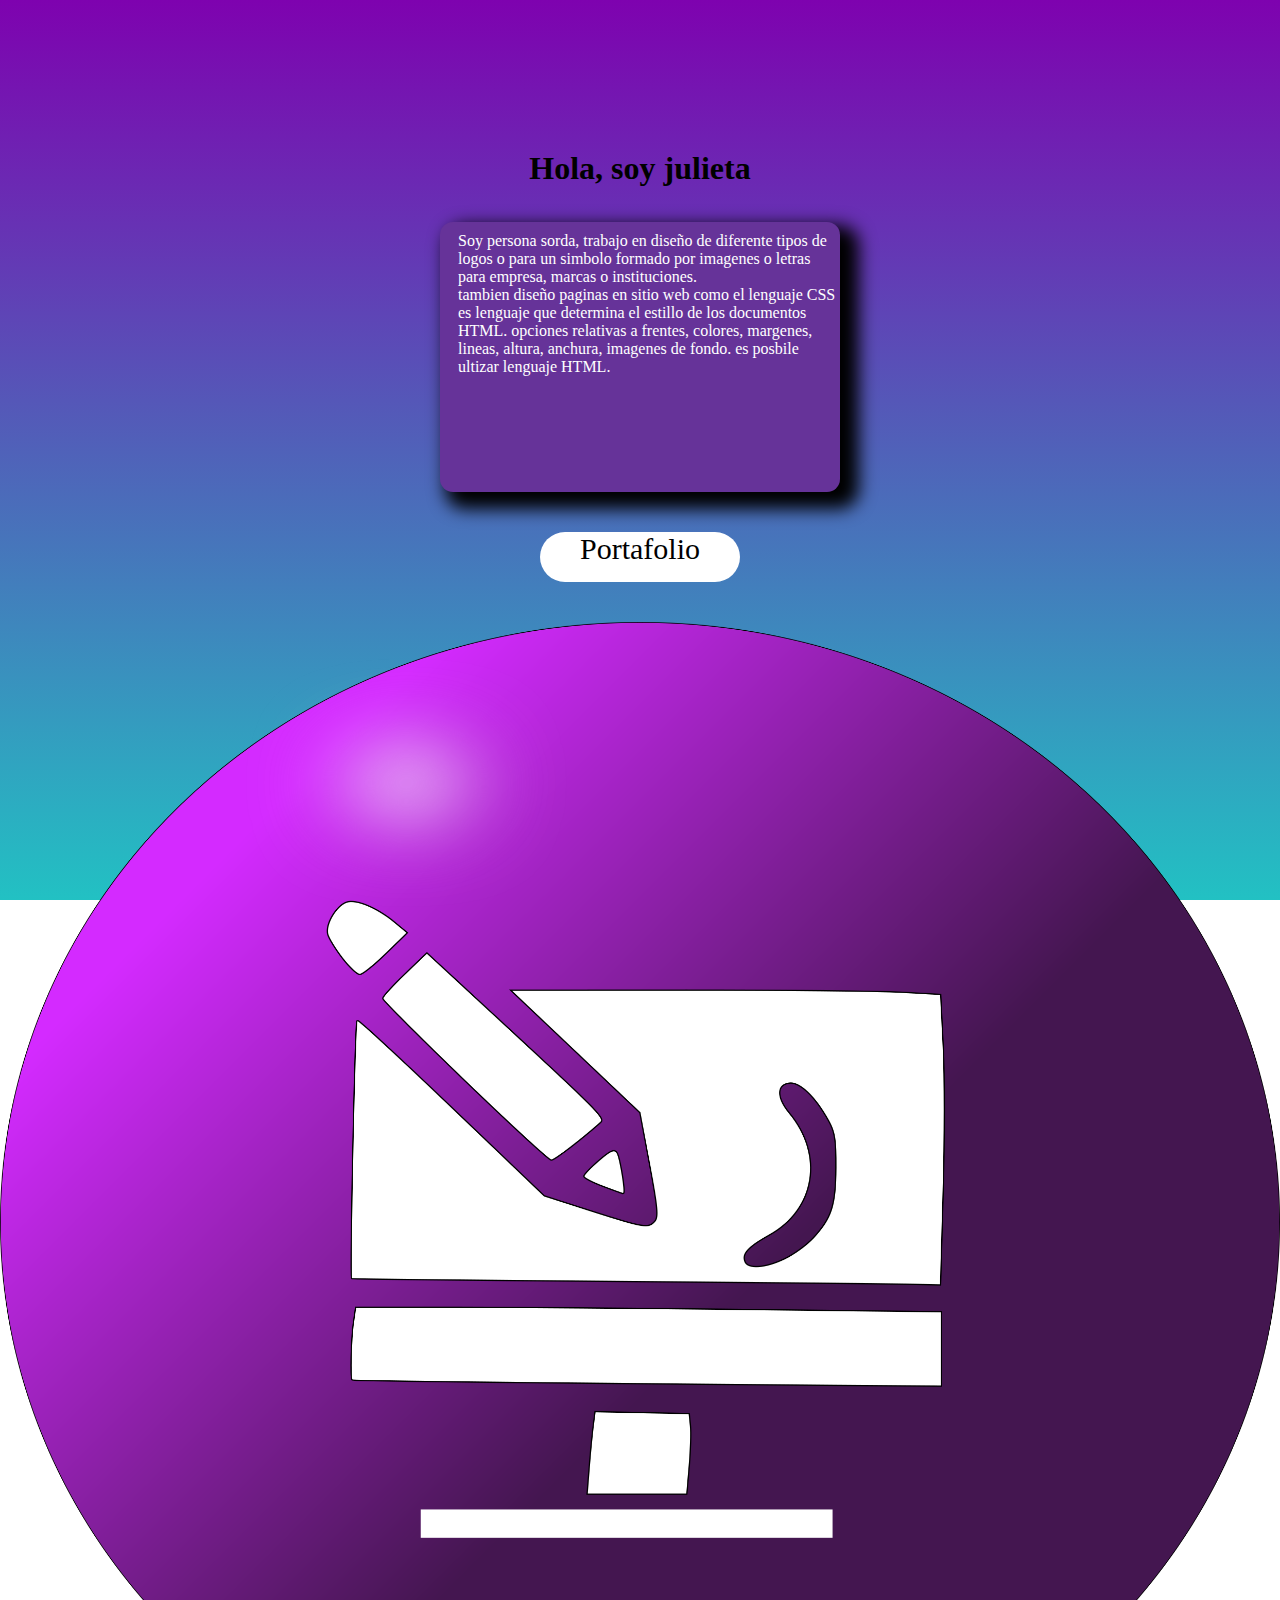
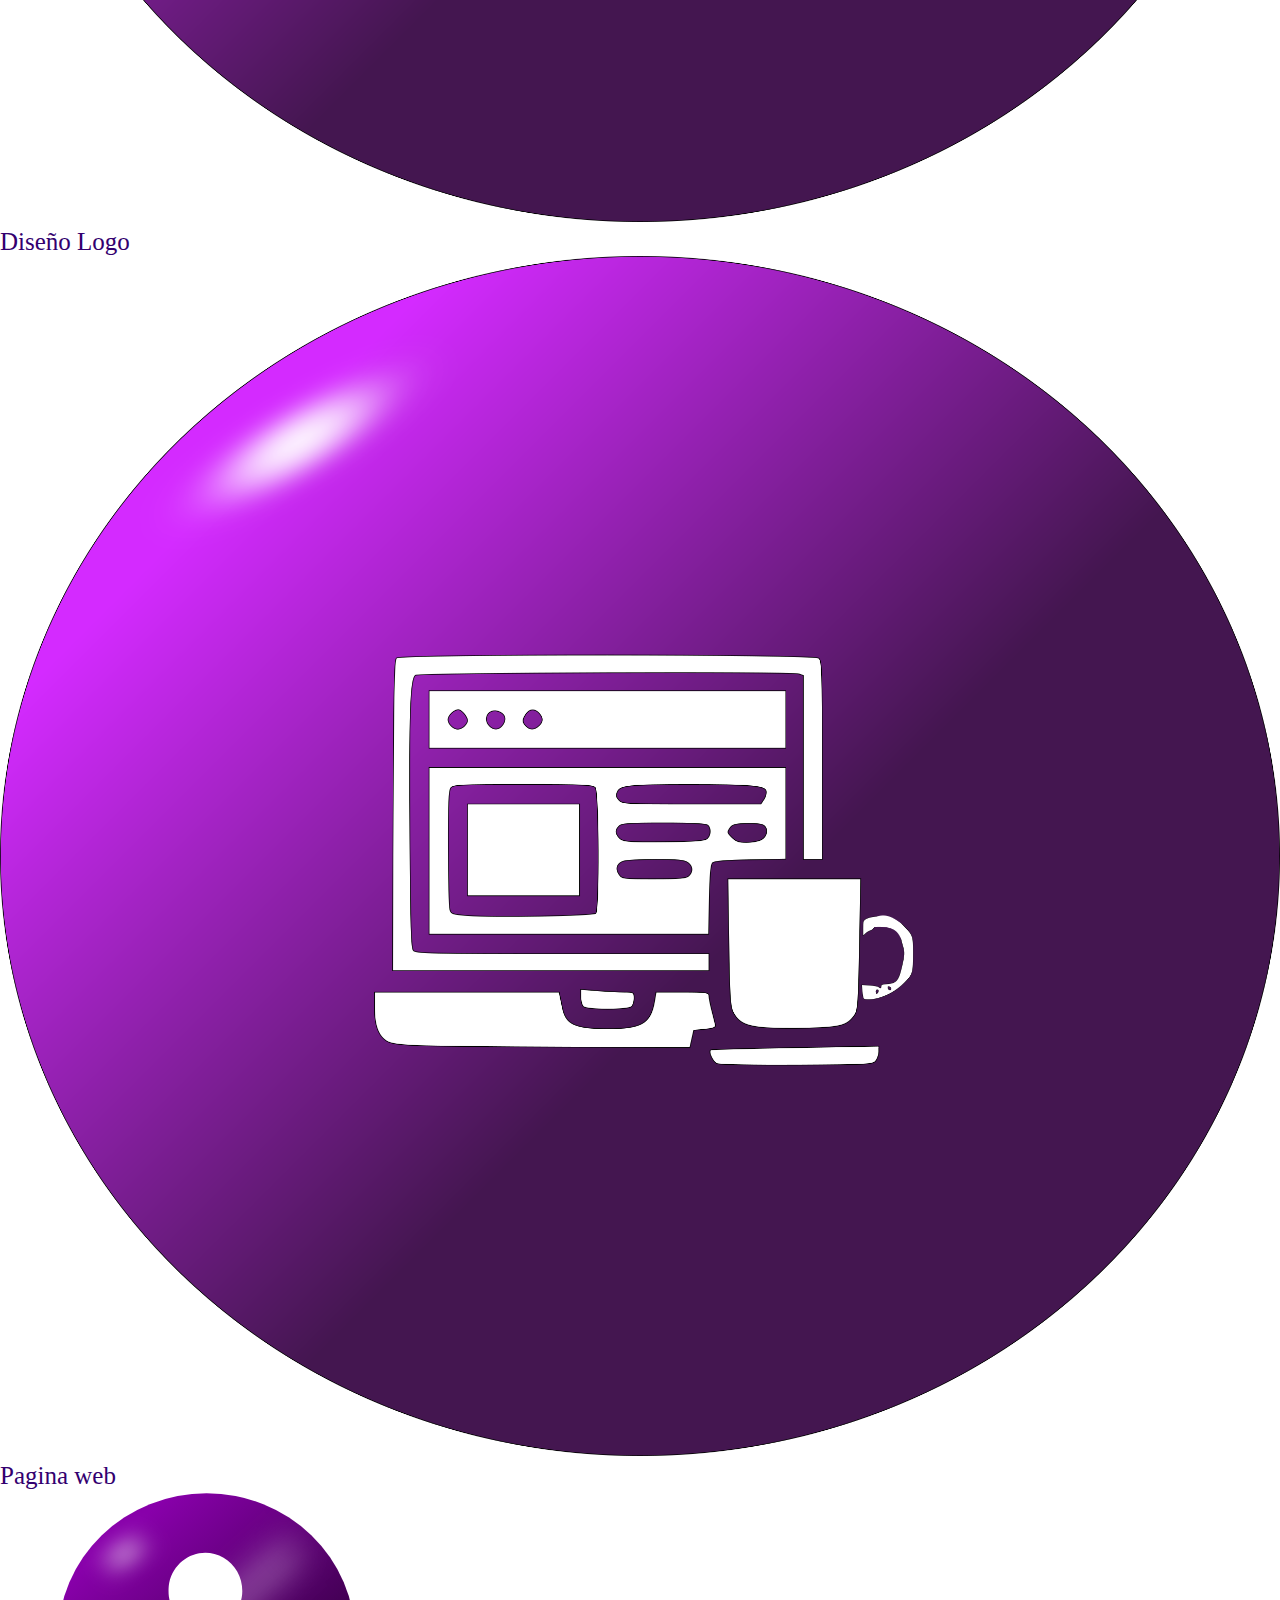
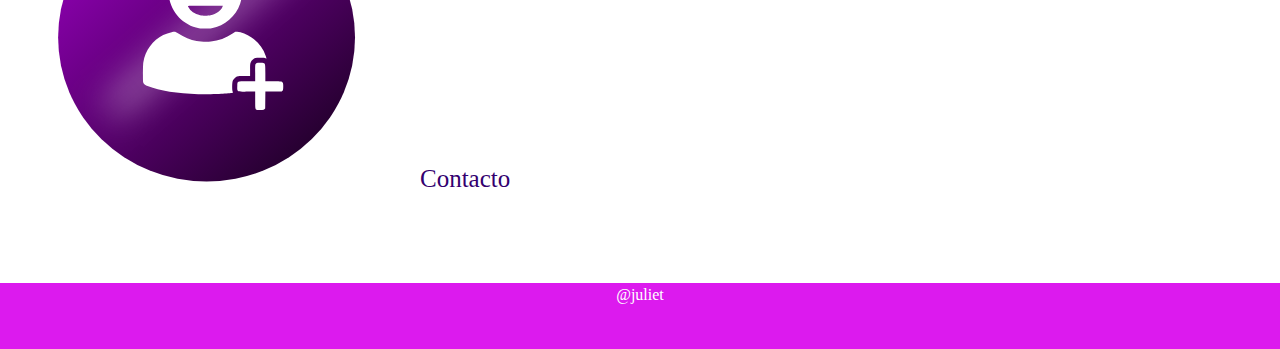
<file: index.html>
<!DOCTYPE html>
<html lang="en">
<head>
    <meta charset="UTF-8">
    <meta http-equiv="X-UA-Compatible" content="IE=edge">
    <meta name="viewport" content="width=device-width, initial-scale=1.0">
    <title>Portafolio</title>
    <meta name="viewport" content="width=device-width, initial-scale=1">
    <!-- CSS only -->
    <!-- CSS only -->
<link href="https://cdn.jsdelivr.net/npm/bootstrap@5.2.2/dist/css/bootstrap.min.css" rel="stylesheet" integrity="sha384-Zenh87qX5JnK2Jl0vWa8Ck2rdkQ2Bzep5IDxbcnCeuOxjzrPF/et3URy9Bv1WTRi" crossorigin="anonymous">
    <link rel="stylesheet" href="styles.css">
    <link rel="shortcut icon" href="j3.png">





</head>
<body>

    <h1>Hola, soy julieta</h1>
 
    <div class="texto"> <p>Soy persona  sorda, trabajo en diseño de diferente
        tipos de logos o para un simbolo formado por imagenes o letras para empresa,
    marcas o instituciones. <br>
     tambien diseño paginas en sitio web como el lenguaje CSS es lenguaje que determina el estillo
    de los documentos HTML. opciones relativas a frentes, colores, margenes, lineas, altura, anchura,
     imagenes de fondo. es posbile ultizar lenguaje HTML. </p></div>
    
     <div class="clik"><a href="">Portafolio</a></div>

     <div class="container text-center">
        <div class="row">
          <div class="col">            
            <a href="diseno.html"><img src="dislogo.png" width="100%">Diseño Logo</a>            
          </div>

          <div class="col">
            <a href="disenoweb.html"><img src="htdis.png" width="100%">Pagina web</a>
          </div>

          <div class="col">
            <a href="contacto.html"><img src="cont12.svg" width="420">Contacto</a>
          </div>

        </div>
      </div>
     </div>
     <footer>    
      <a href="index.html">@juliet</a></p>
    </footer>

   
    <!-- JavaScript Bundle with Popper -->
<script src="https://cdn.jsdelivr.net/npm/bootstrap@5.2.2/dist/js/bootstrap.bundle.min.js" integrity="sha384-OERcA2EqjJCMA+/3y+gxIOqMEjwtxJY7qPCqsdltbNJuaOe923+mo//f6V8Qbsw3" crossorigin="anonymous"></script>
</body>
</html>
</file>
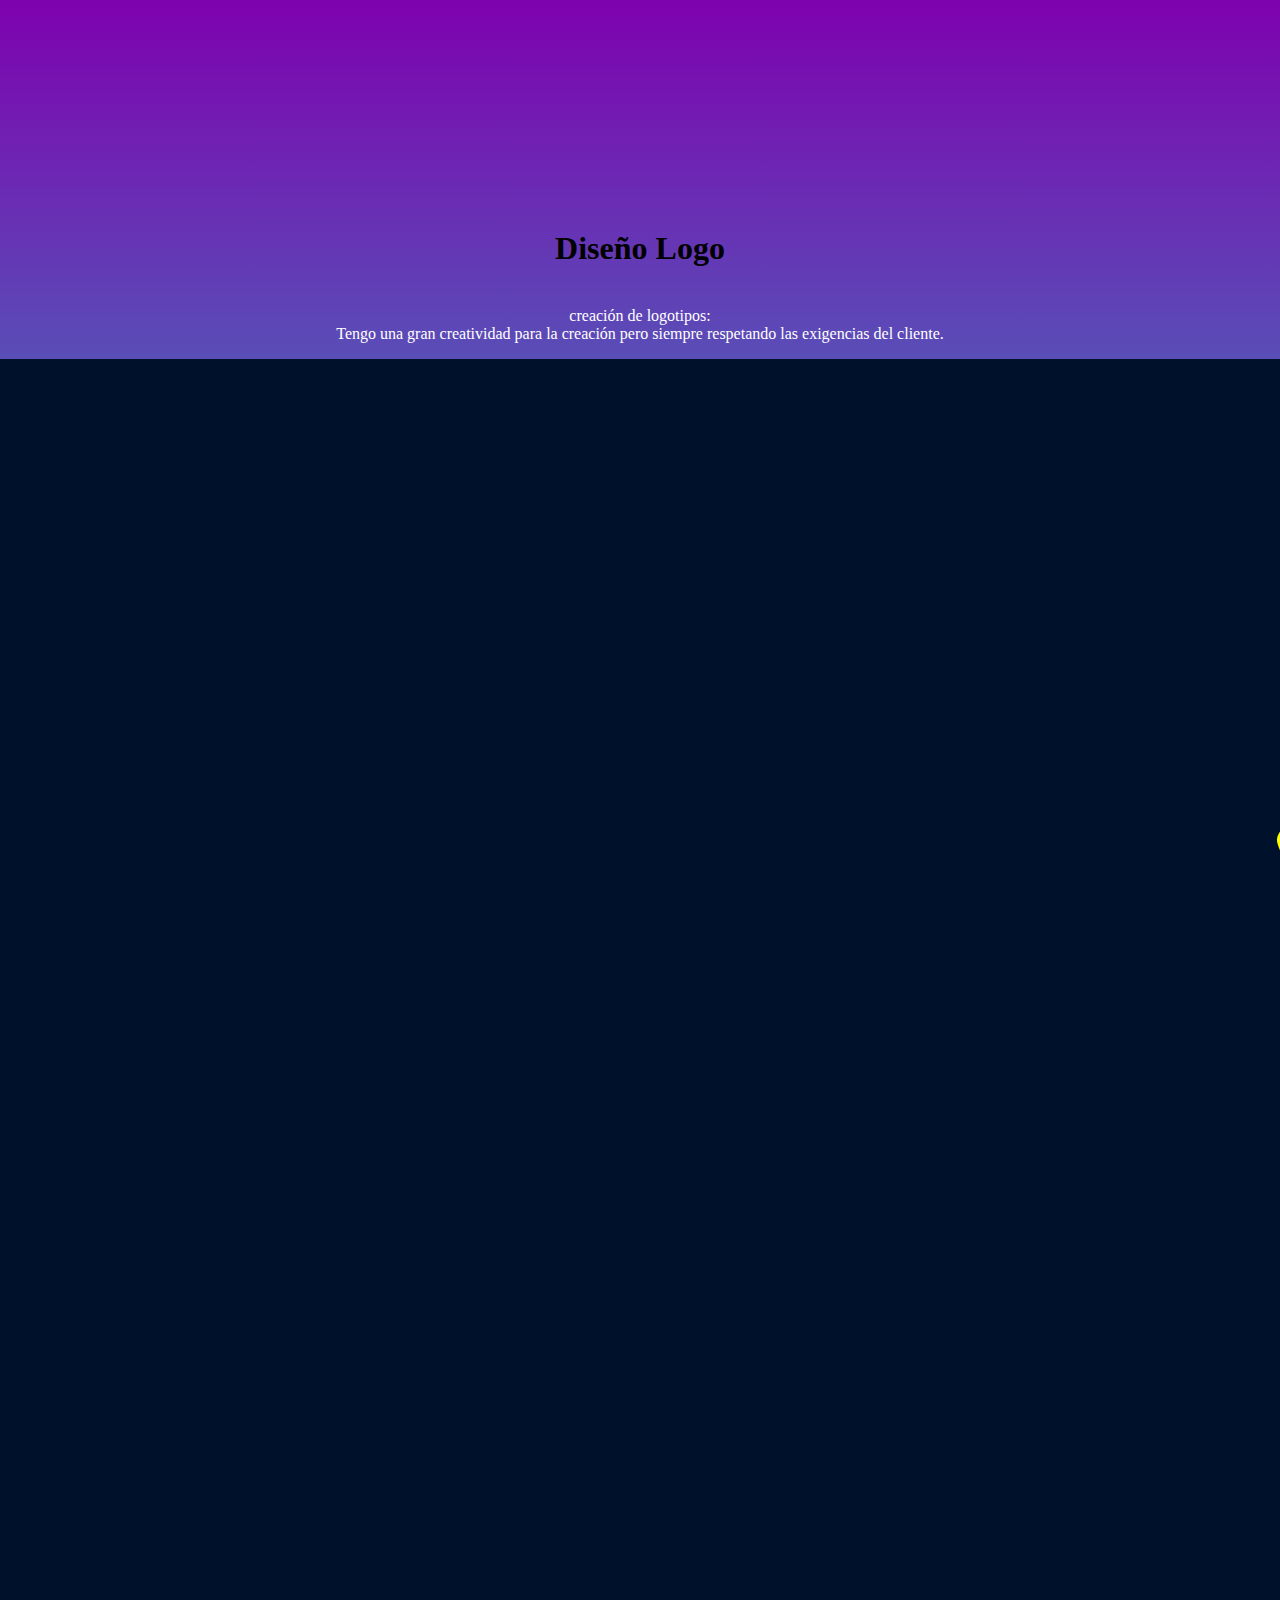
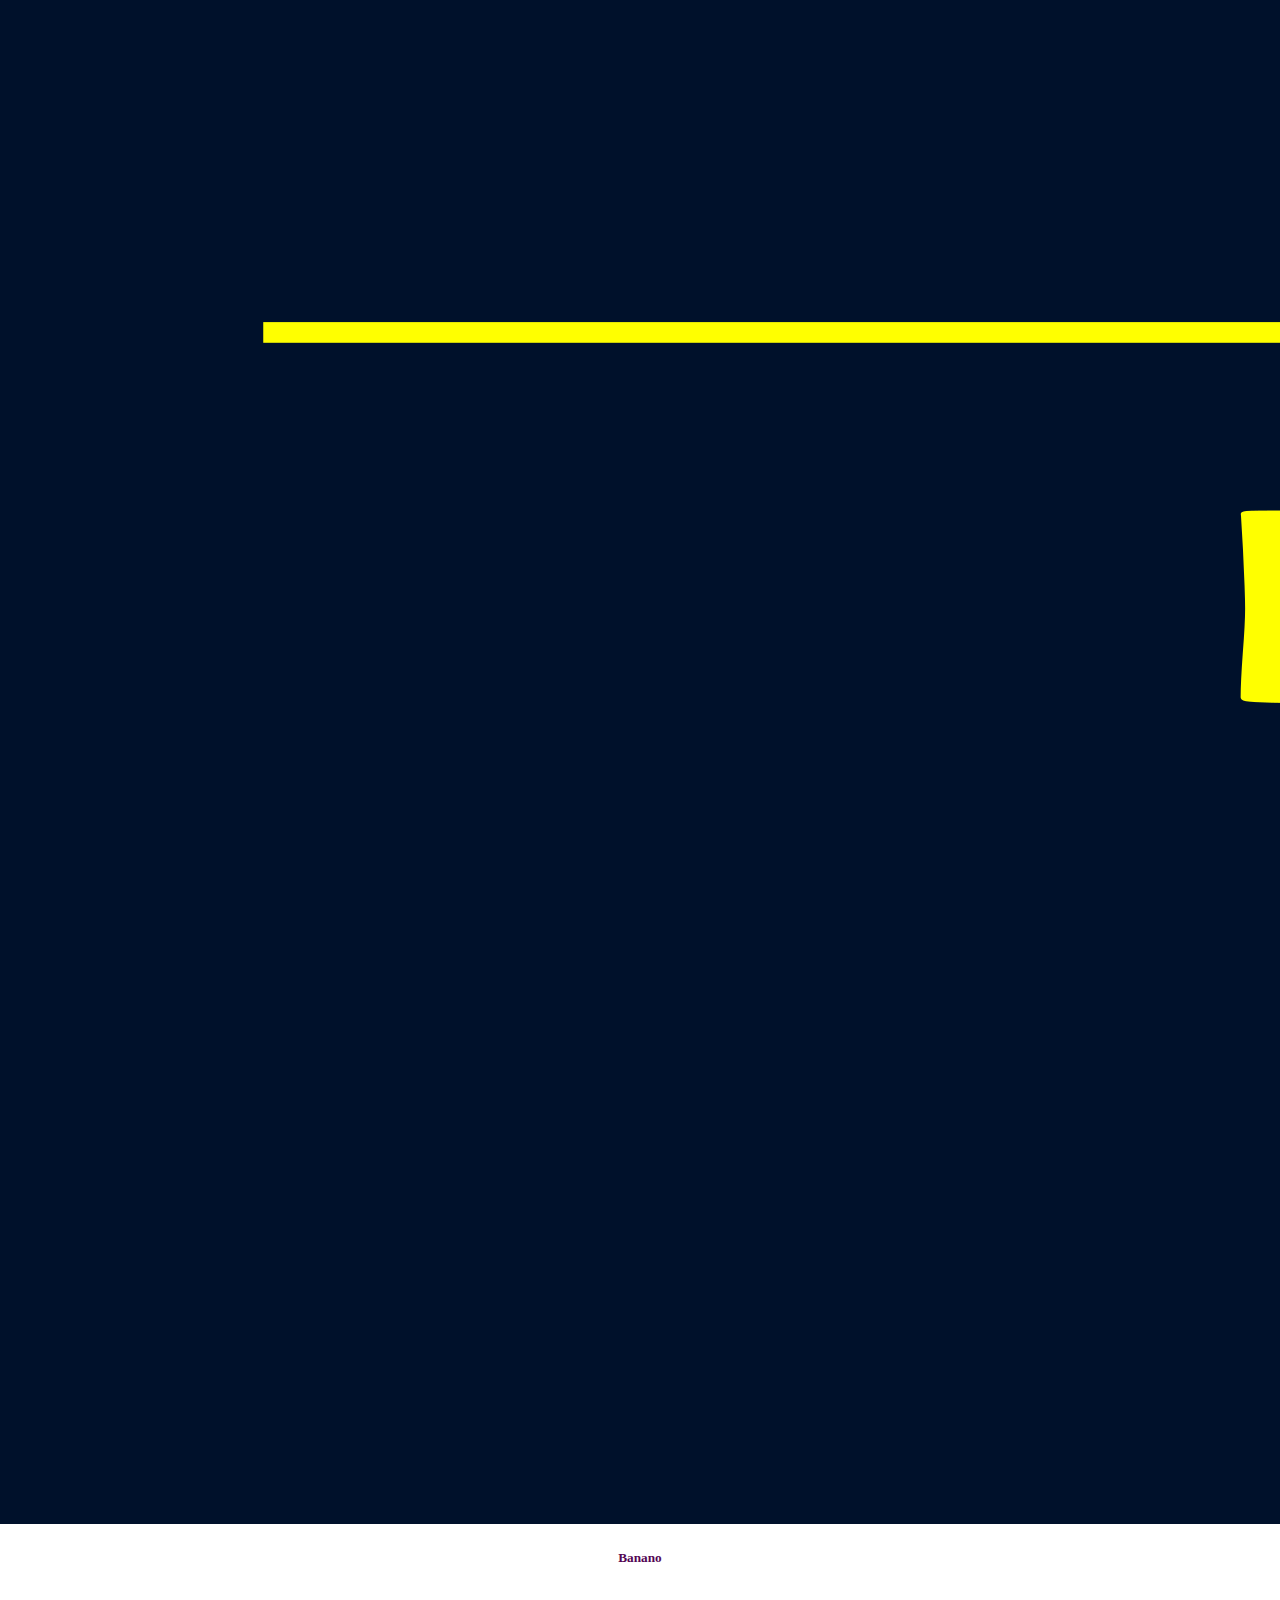
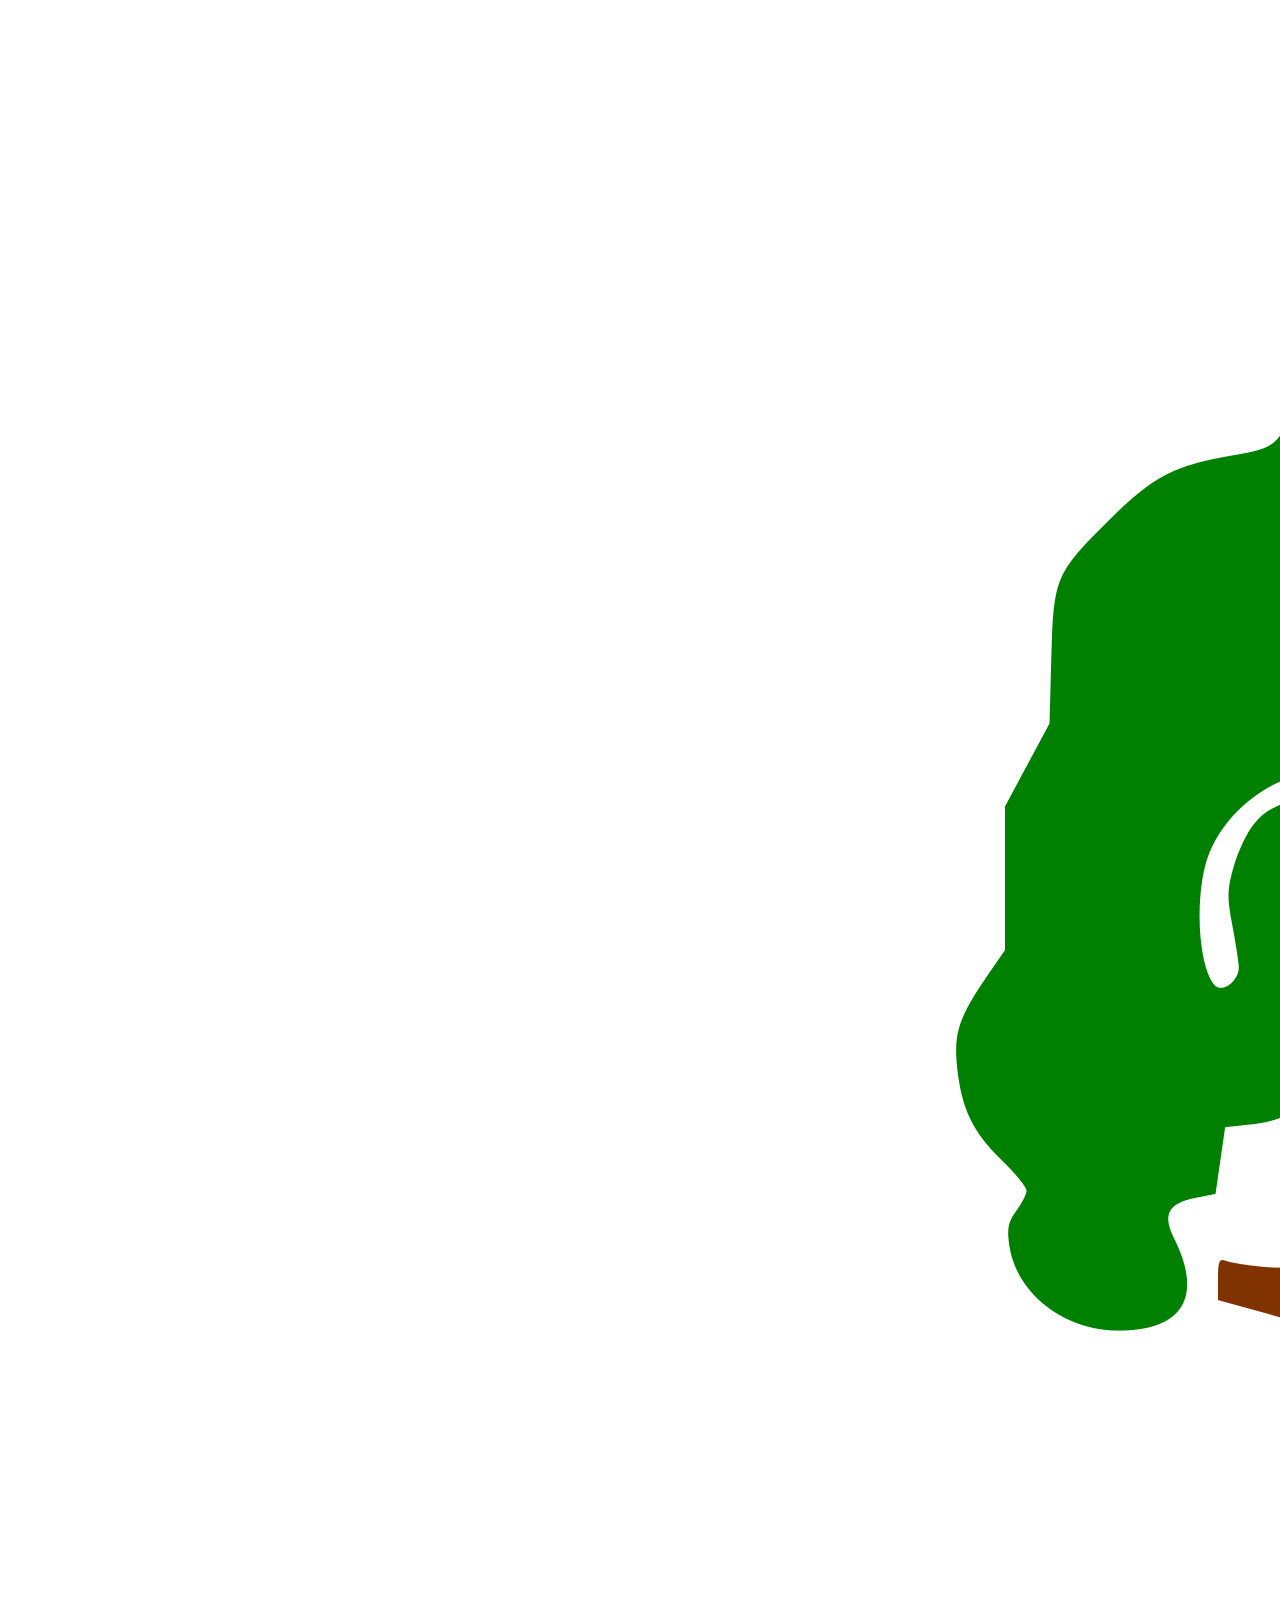
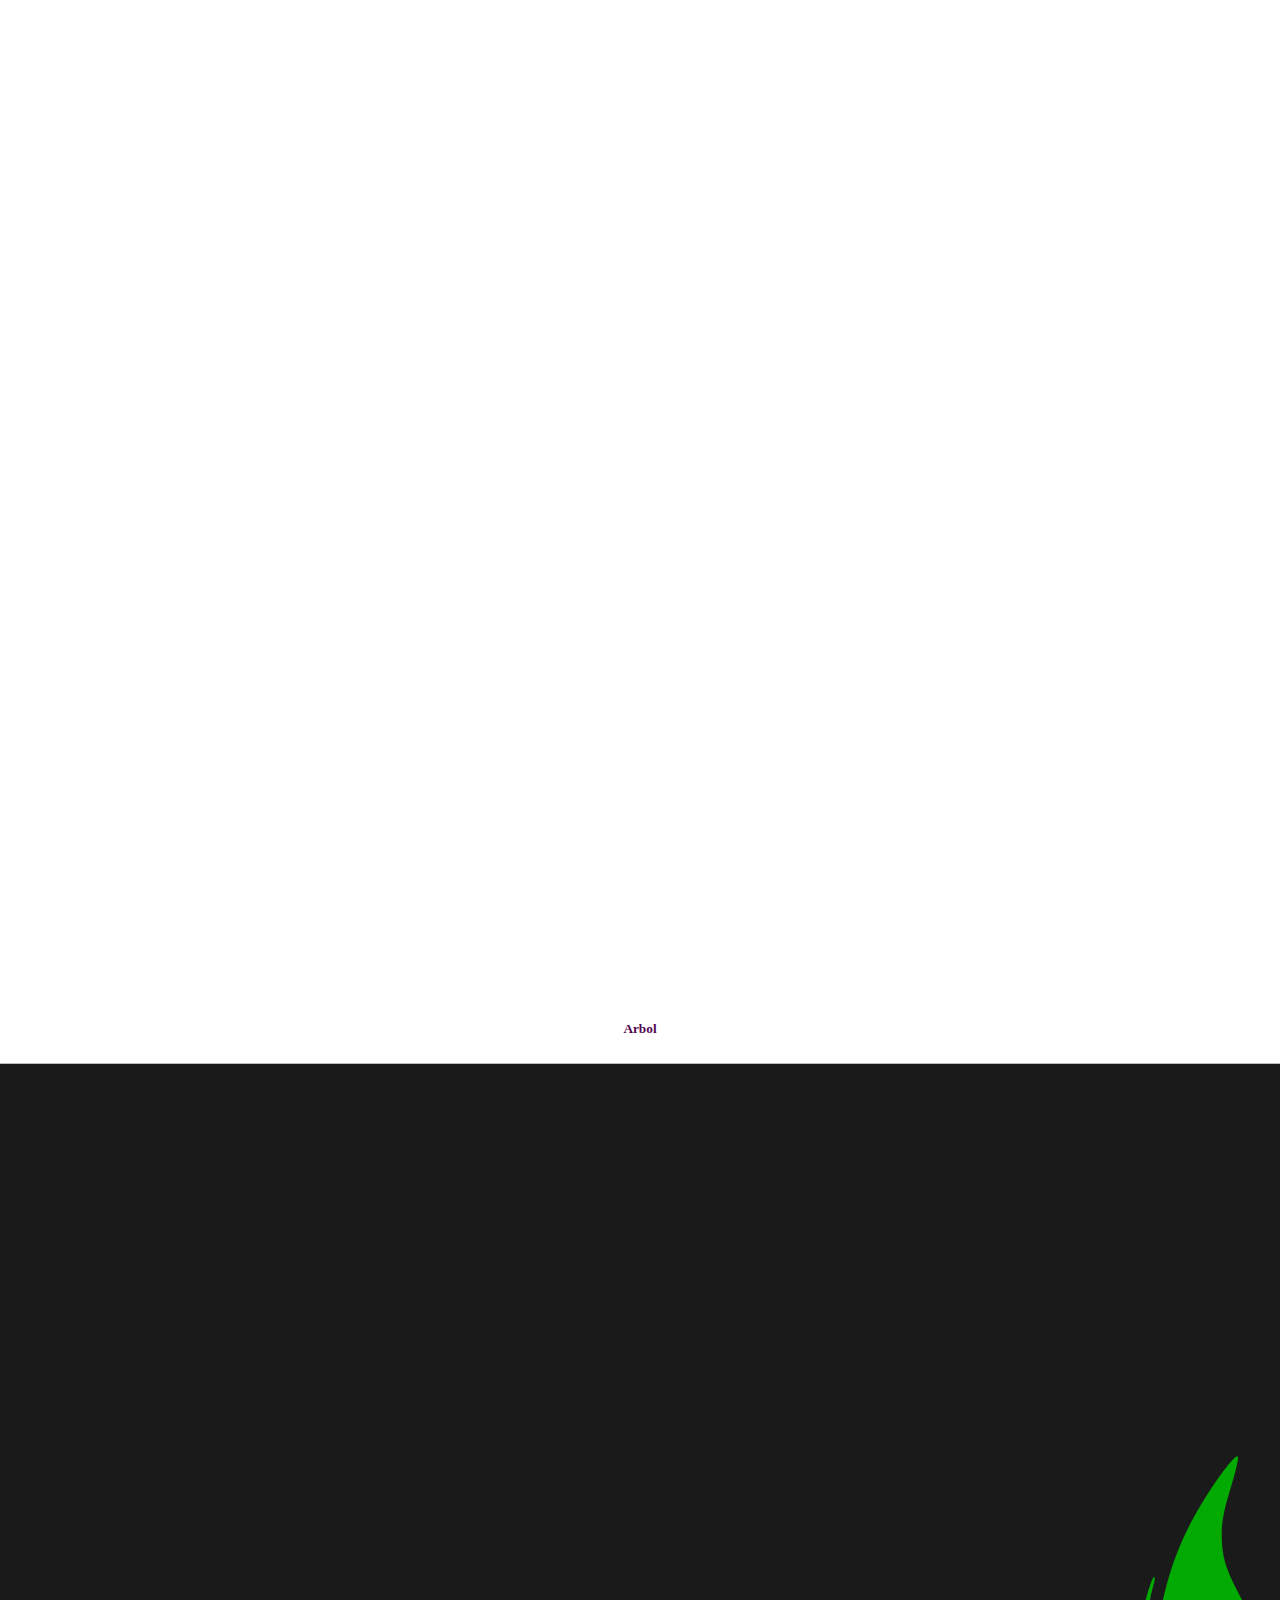
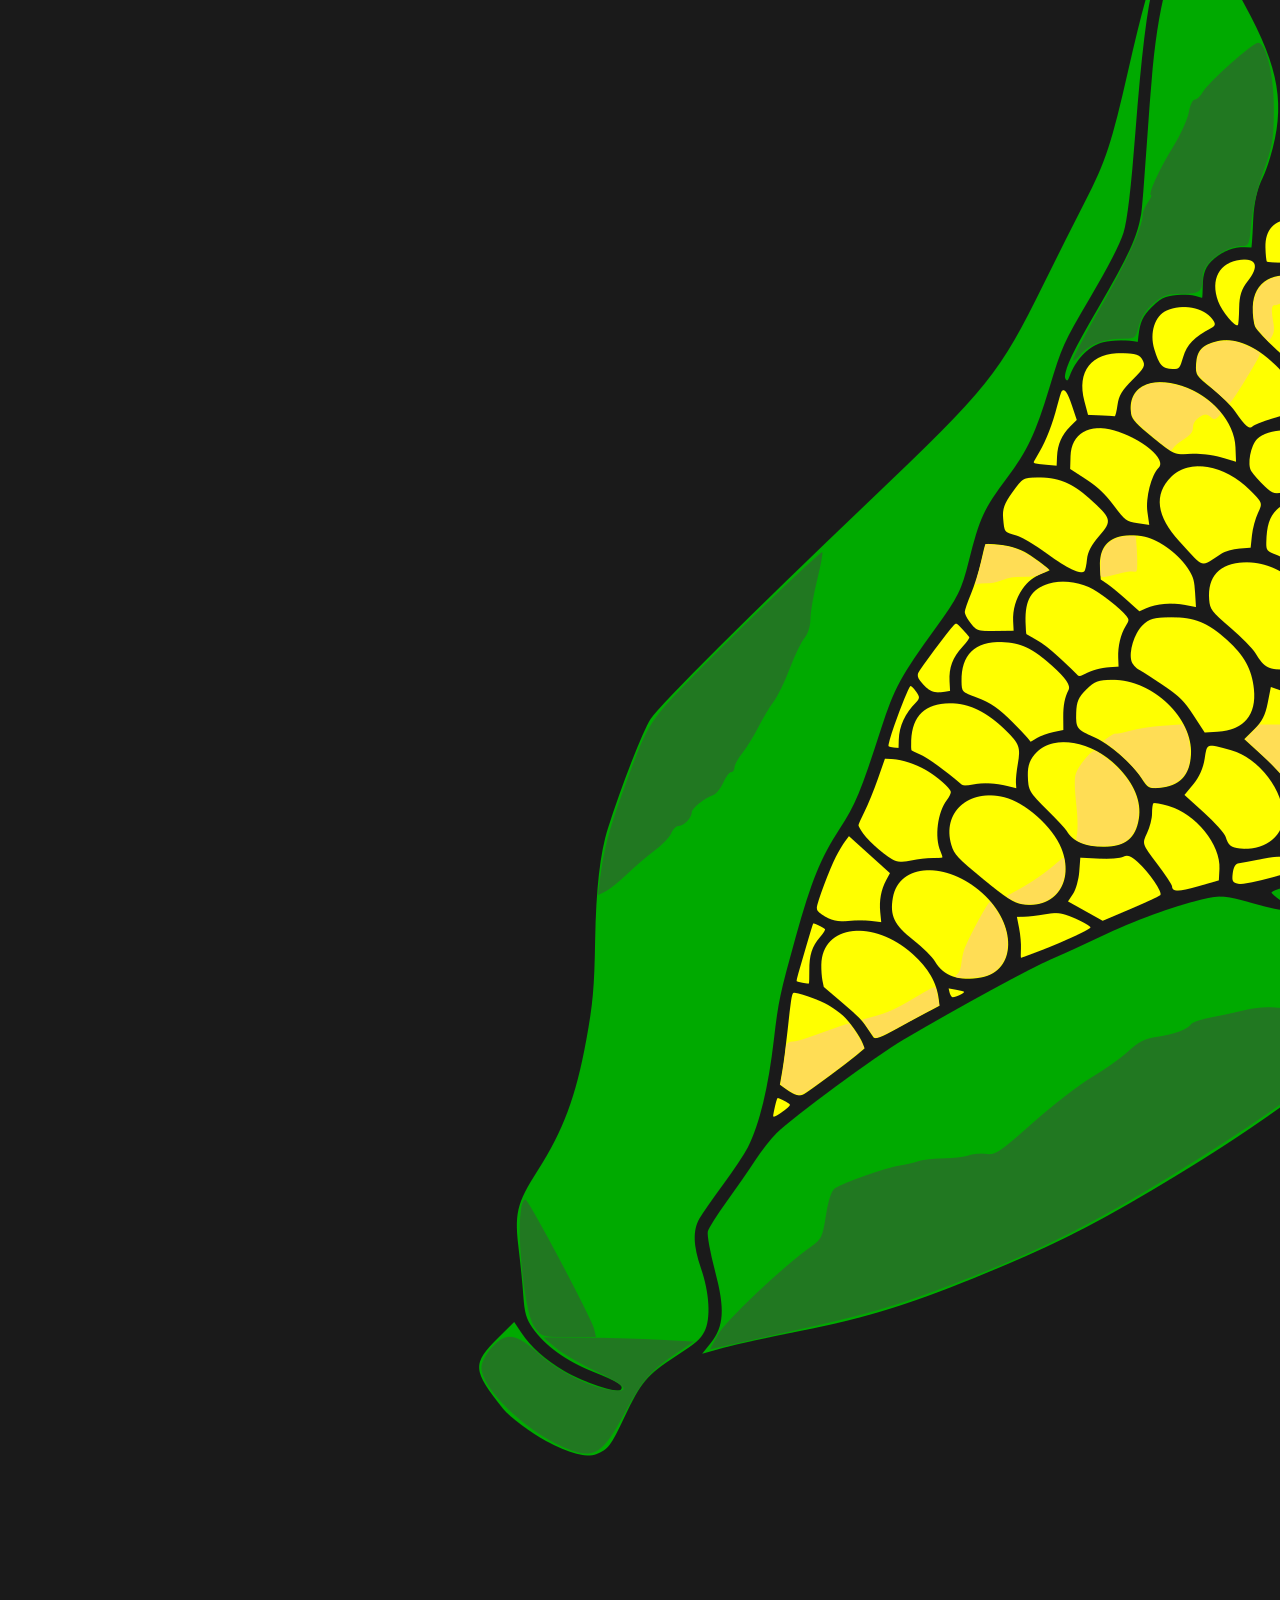
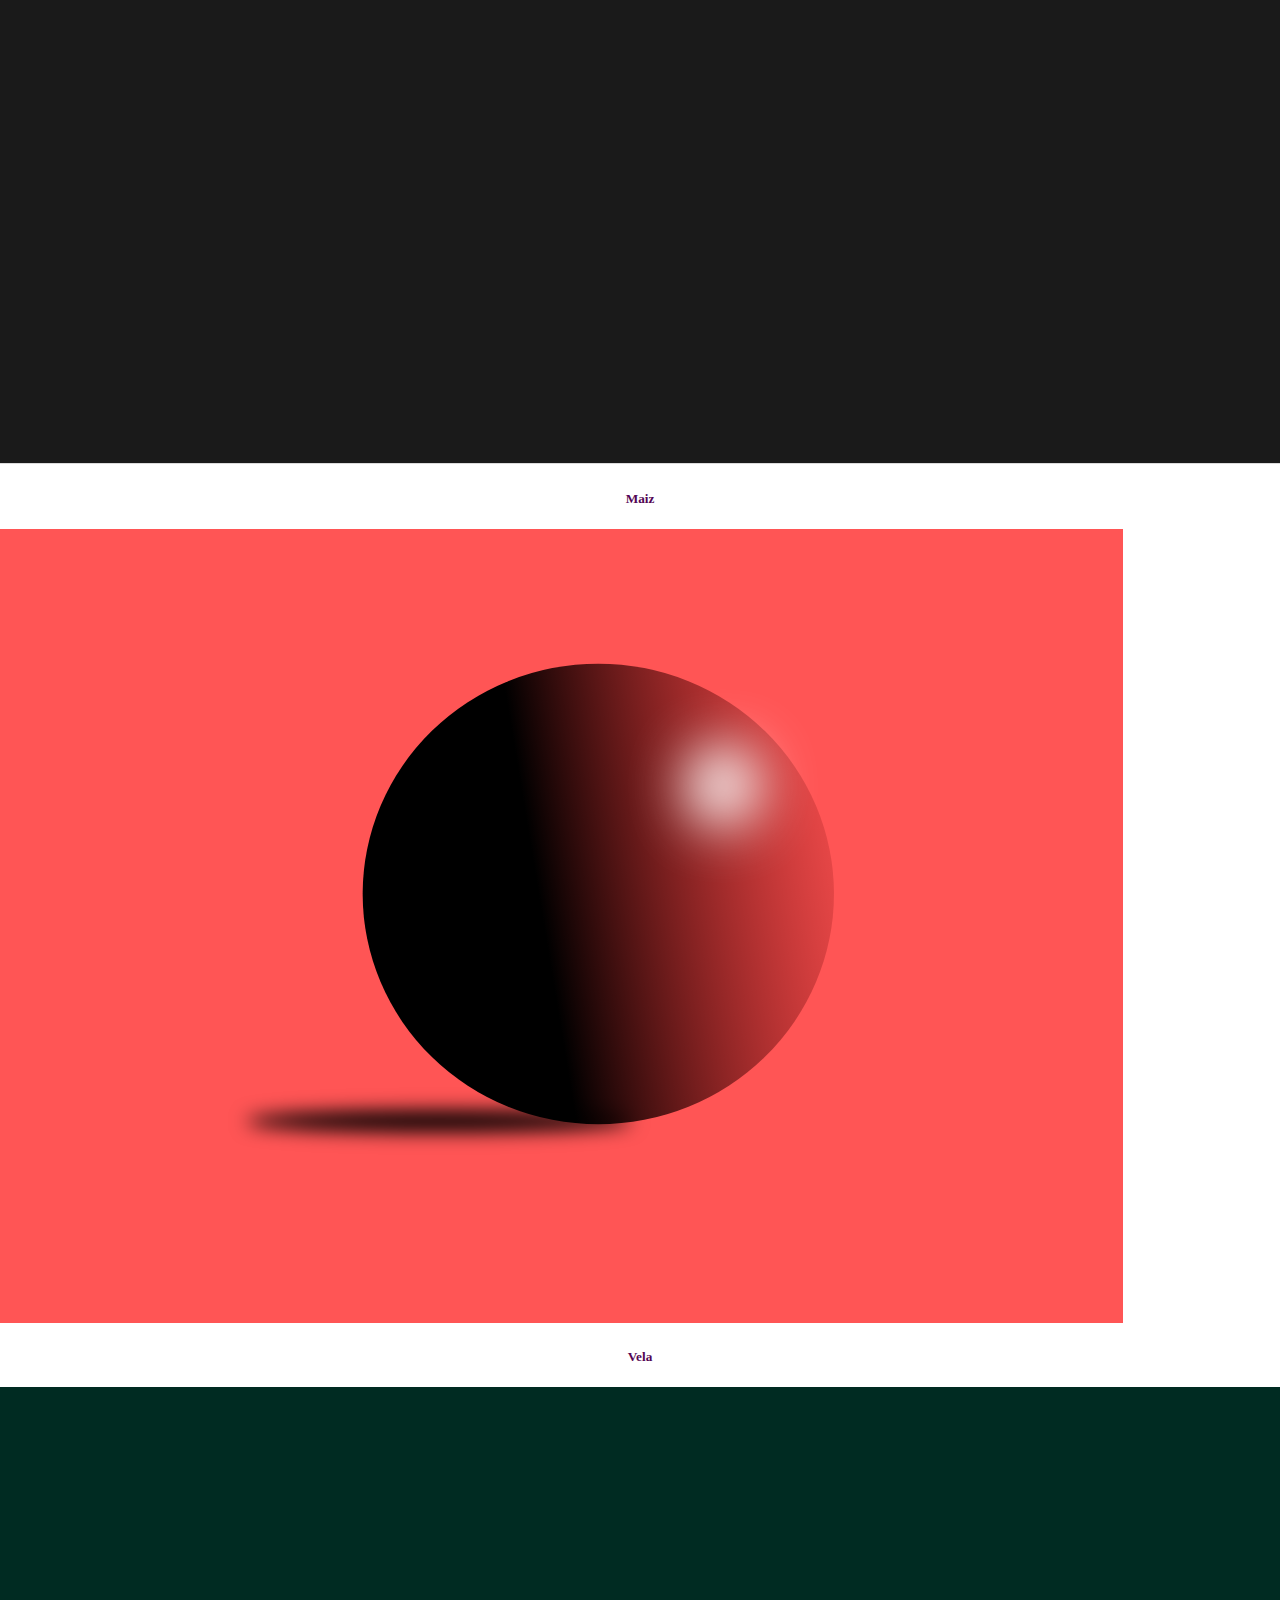
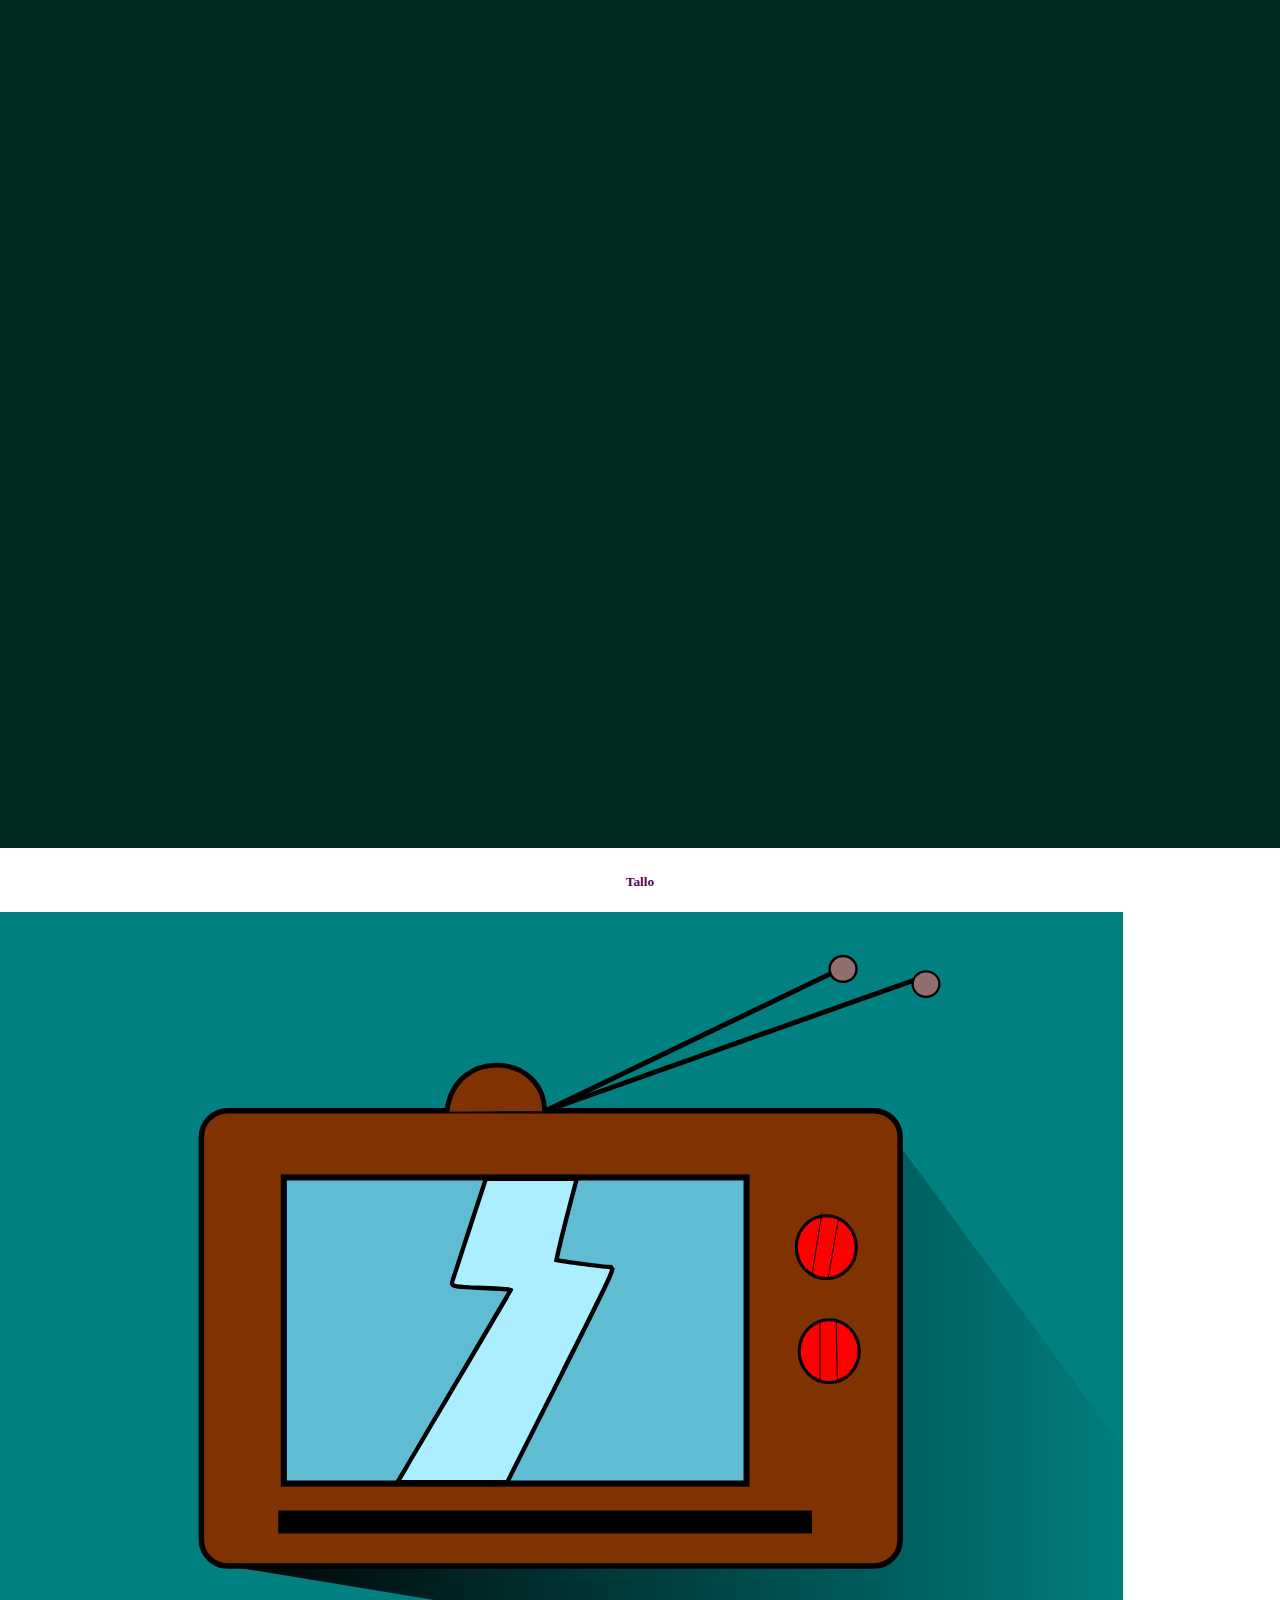
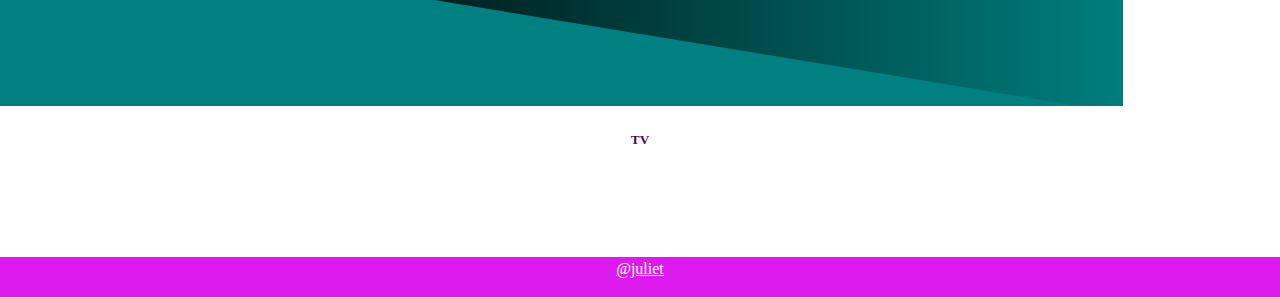
<file: diseno.html>
<!DOCTYPE html>
<html lang="en">
<head>
    <meta charset="UTF-8">
    <meta http-equiv="X-UA-Compatible" content="IE=edge">
    <meta name="viewport" content="width=device-width, initial-scale=1.0">
    <title>Diseño web</title>
    <link rel="stylesheet" href="diseno.css">
    <!-- CSS only -->
    <link href='https://unpkg.com/boxicons@2.1.4/css/boxicons.min.css' rel='stylesheet'>
    <link rel="shortcut icon" href="j3.png">
<link href="https://cdn.jsdelivr.net/npm/bootstrap@5.2.2/dist/css/bootstrap.min.css" rel="stylesheet" integrity="sha384-Zenh87qX5JnK2Jl0vWa8Ck2rdkQ2Bzep5IDxbcnCeuOxjzrPF/et3URy9Bv1WTRi" crossorigin="anonymous">

</head>
<body>
 <h1>Diseño Logo</h1>
 <div>
 <p class="text"> creación de logotipos:<br>
    Tengo una gran creatividad para la creación pero siempre respetando las exigencias del cliente.</p>
 </div>
  
    
 <div class="row row-cols-1 row-cols-md-3 g-4">
    <div class="col">
      <div class="card h-100">
        <img src="bbb.png" class="card-img-top" alt="...">
        <div class="card-body">
             <h5 class="card-title">Banano</h5>
        </div>
        <div class="card-footer">
        </div>
      </div>
    </div>
    <div class="col">
      <div class="card h-100">
        <img src="arbol7.png" class="card-img-top" alt="...">
        <div class="card-body">
          <h5 class="card-title">Arbol</h5>
         
        </div>
        <div class="card-footer">

        </div>
      </div>
    </div>
    <div class="col">
      <div class="card h-100">
        <img src="corn.png" class="card-img-top" alt="...">
        <div class="card-body">
            <h5 class="card-title">Maiz</h5>
        </div>
        <div class="card-footer">
        </div>
      </div>
    </div>
  </div>
  <div class="row row-cols-1 row-cols-md-3 g-4">
    <div class="col">
      <div class="card h-100">
        <img src="bolas.svg" class="card-img-top" alt="...">
        <div class="card-body">
             <h5 class="card-title">Vela</h5>
        </div>
        <div class="card-footer">
        </div>
      </div>
    </div>
    <div class="col">
      <div class="card h-100">
        <img src="tallo.png" class="card-img-top" alt="...">
        <div class="card-body">
          <h5 class="card-title">Tallo</h5>
         
        </div>
        <div class="card-footer">

        </div>
      </div>
    </div>
    <div class="col">
      <div class="card h-100">
        <img src="tv.svg" class="card-img-top" alt="...">
        <div class="card-body">
            <h5 class="card-title">TV</h5>
        </div>
        <div class="card-footer">
        </div>
      </div>
    </div>
  </div>

     
       
       
       <div class="text"><i class='bx bx-left-arrow-alt'></i><a href="index.html">Inicio</a></div>

       
      <footer>        
        <a href="index.html">@juliet</a></p>
      </footer>
    <!-- JavaScript Bundle with Popper -->
<script src="https://cdn.jsdelivr.net/npm/bootstrap@5.2.2/dist/js/bootstrap.bundle.min.js" integrity="sha384-OERcA2EqjJCMA+/3y+gxIOqMEjwtxJY7qPCqsdltbNJuaOe923+mo//f6V8Qbsw3" crossorigin="anonymous"></script>
</body>
</html>
</file>
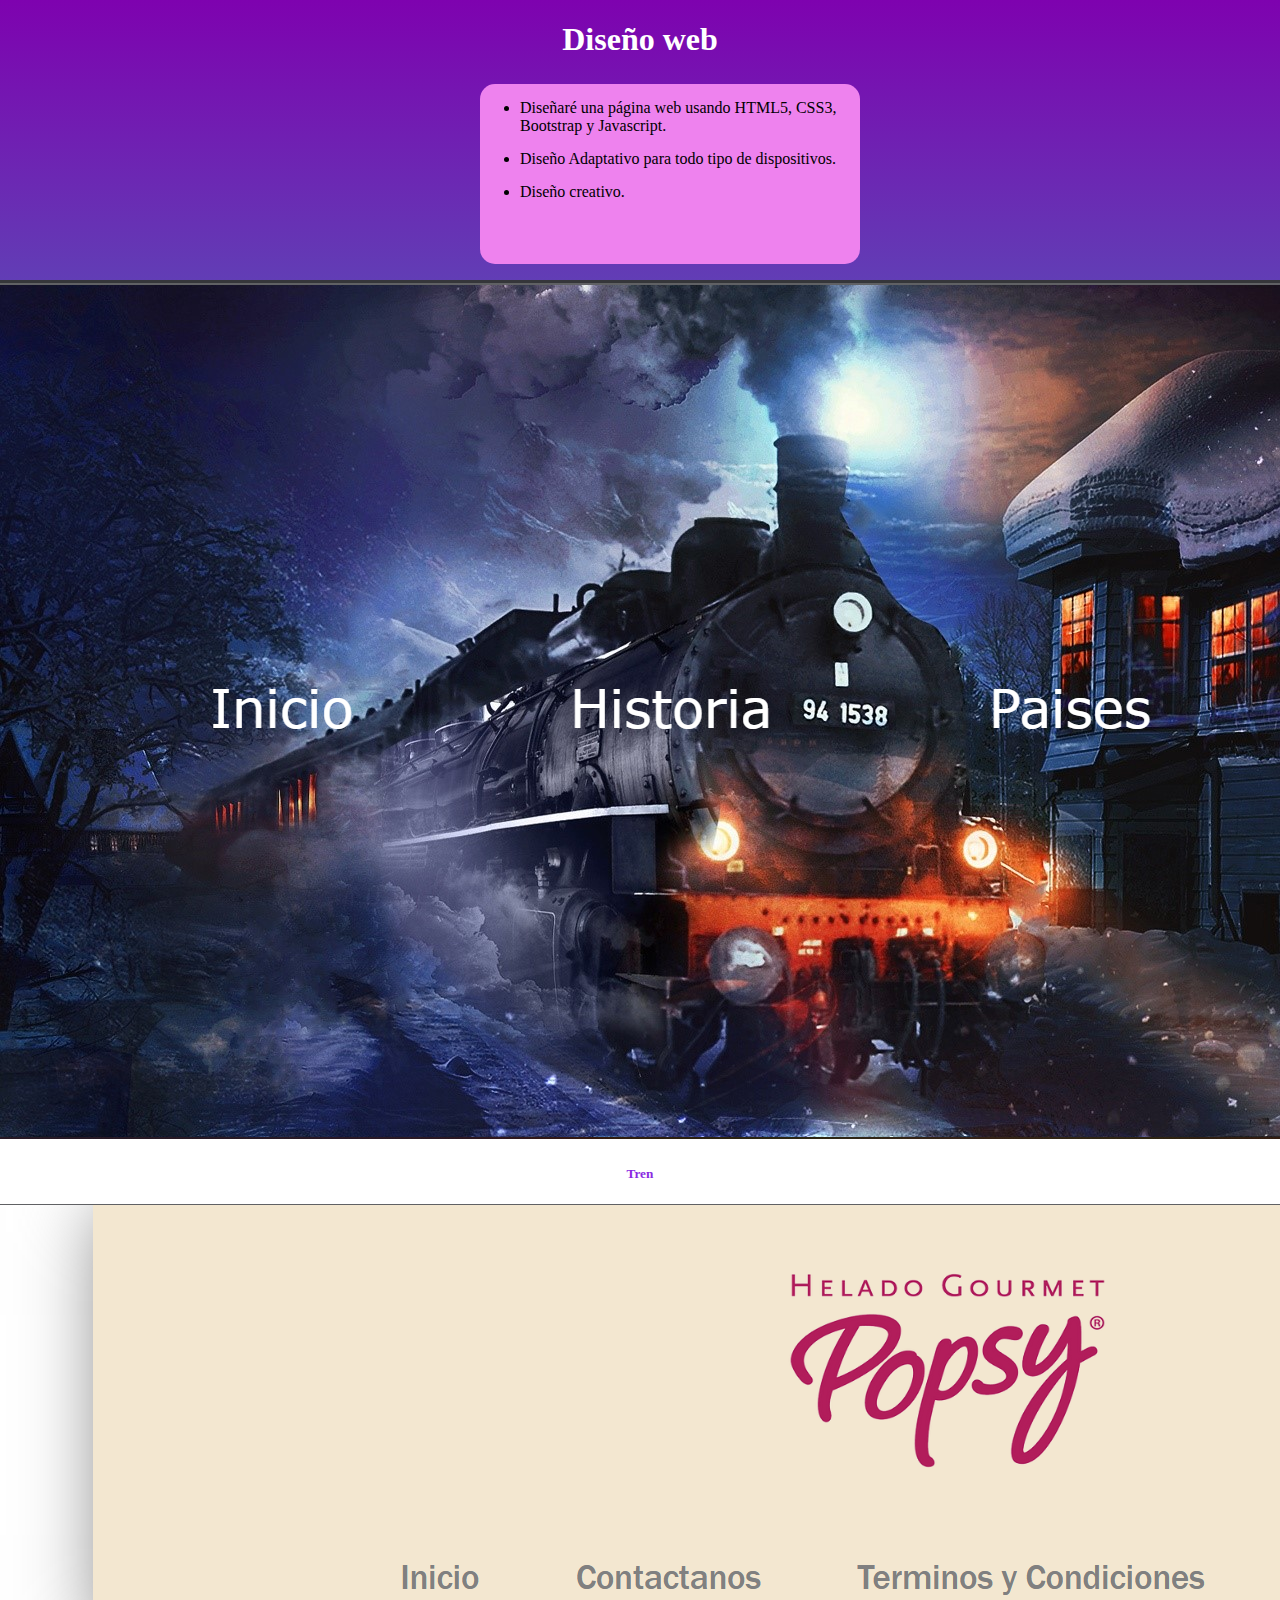
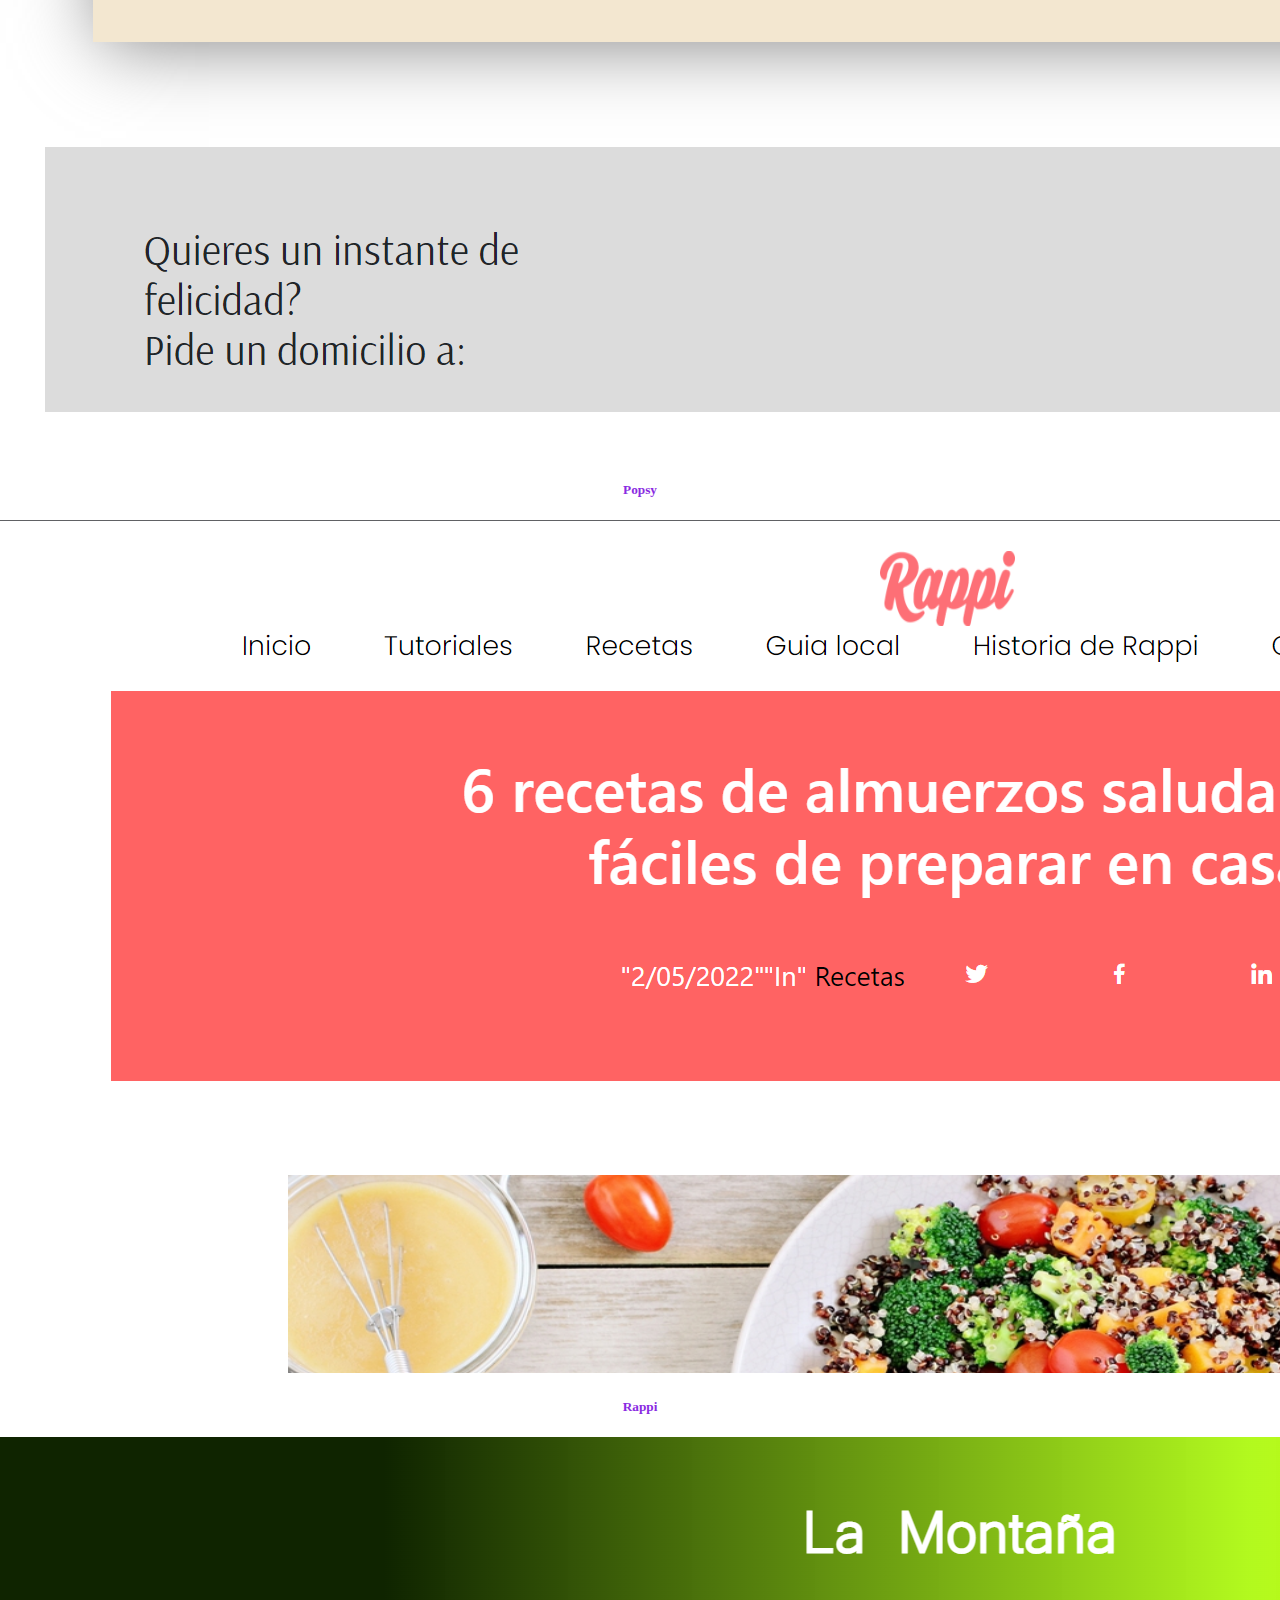
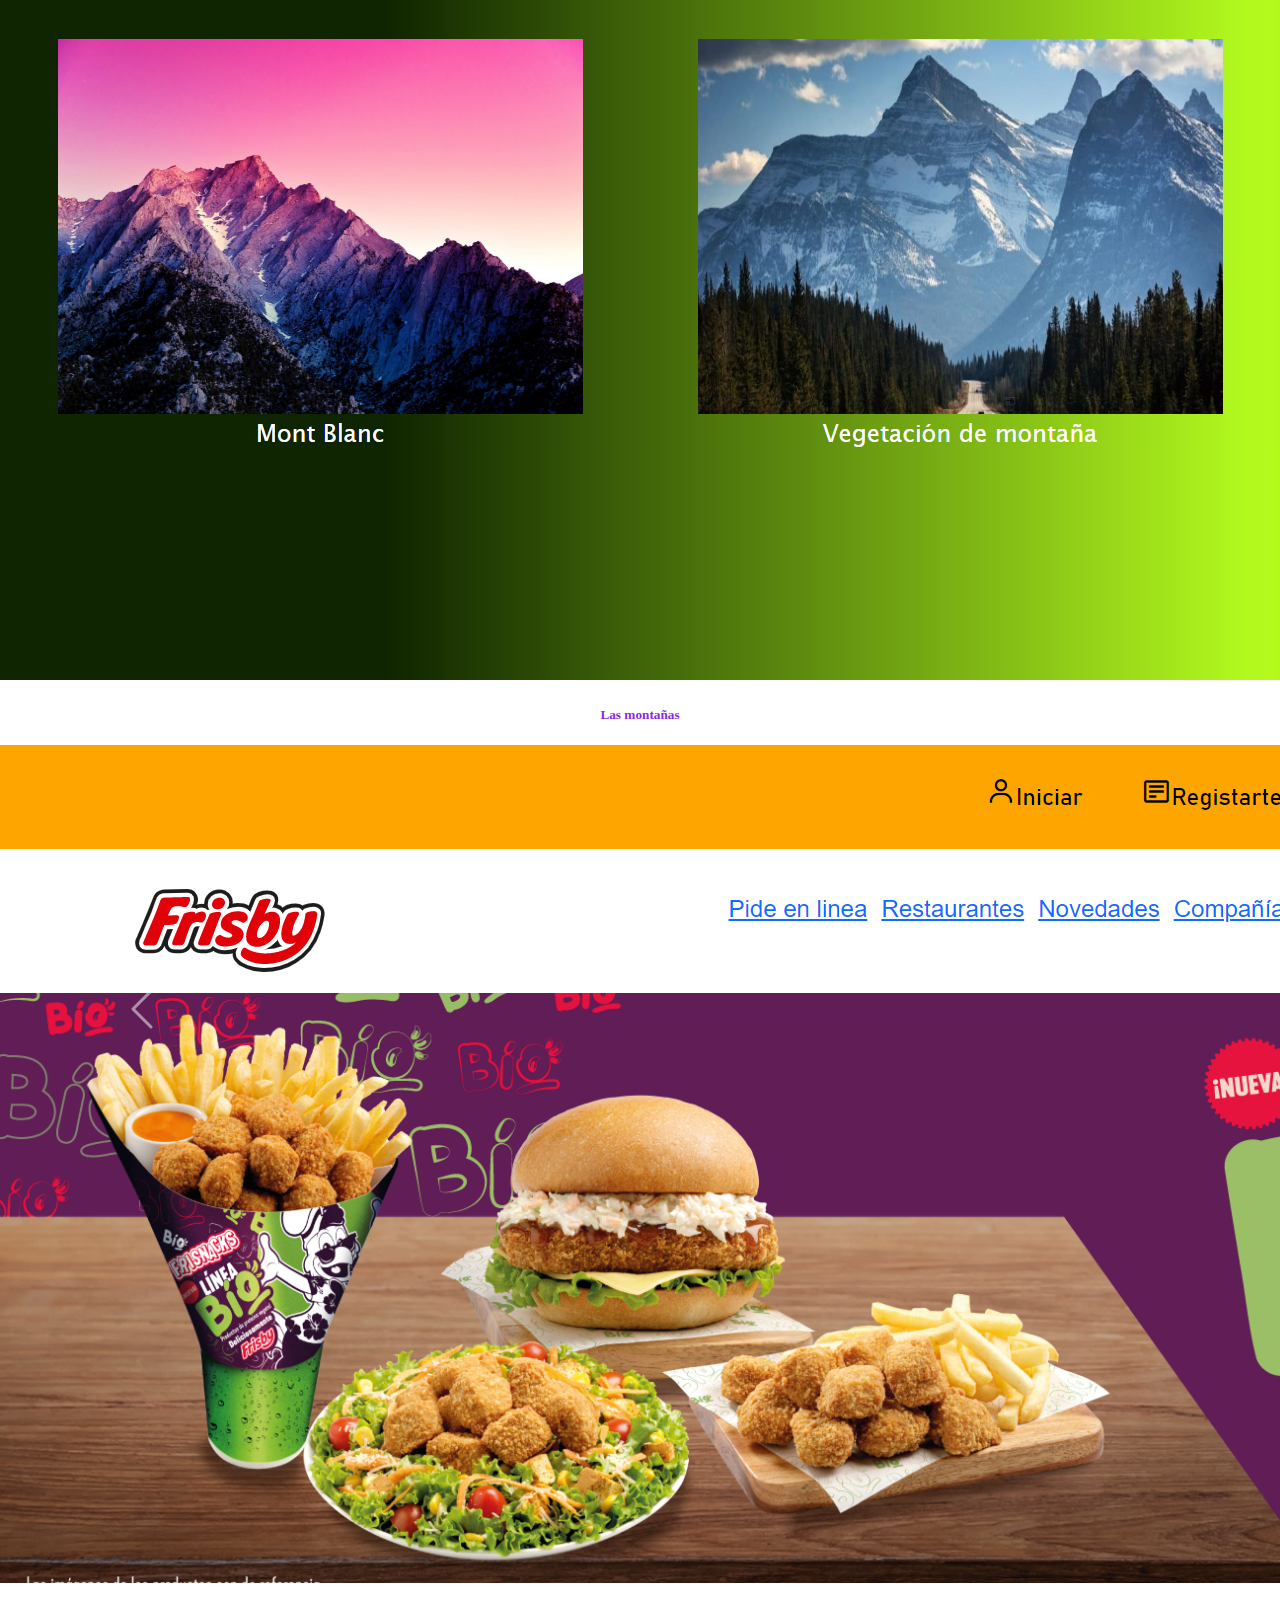
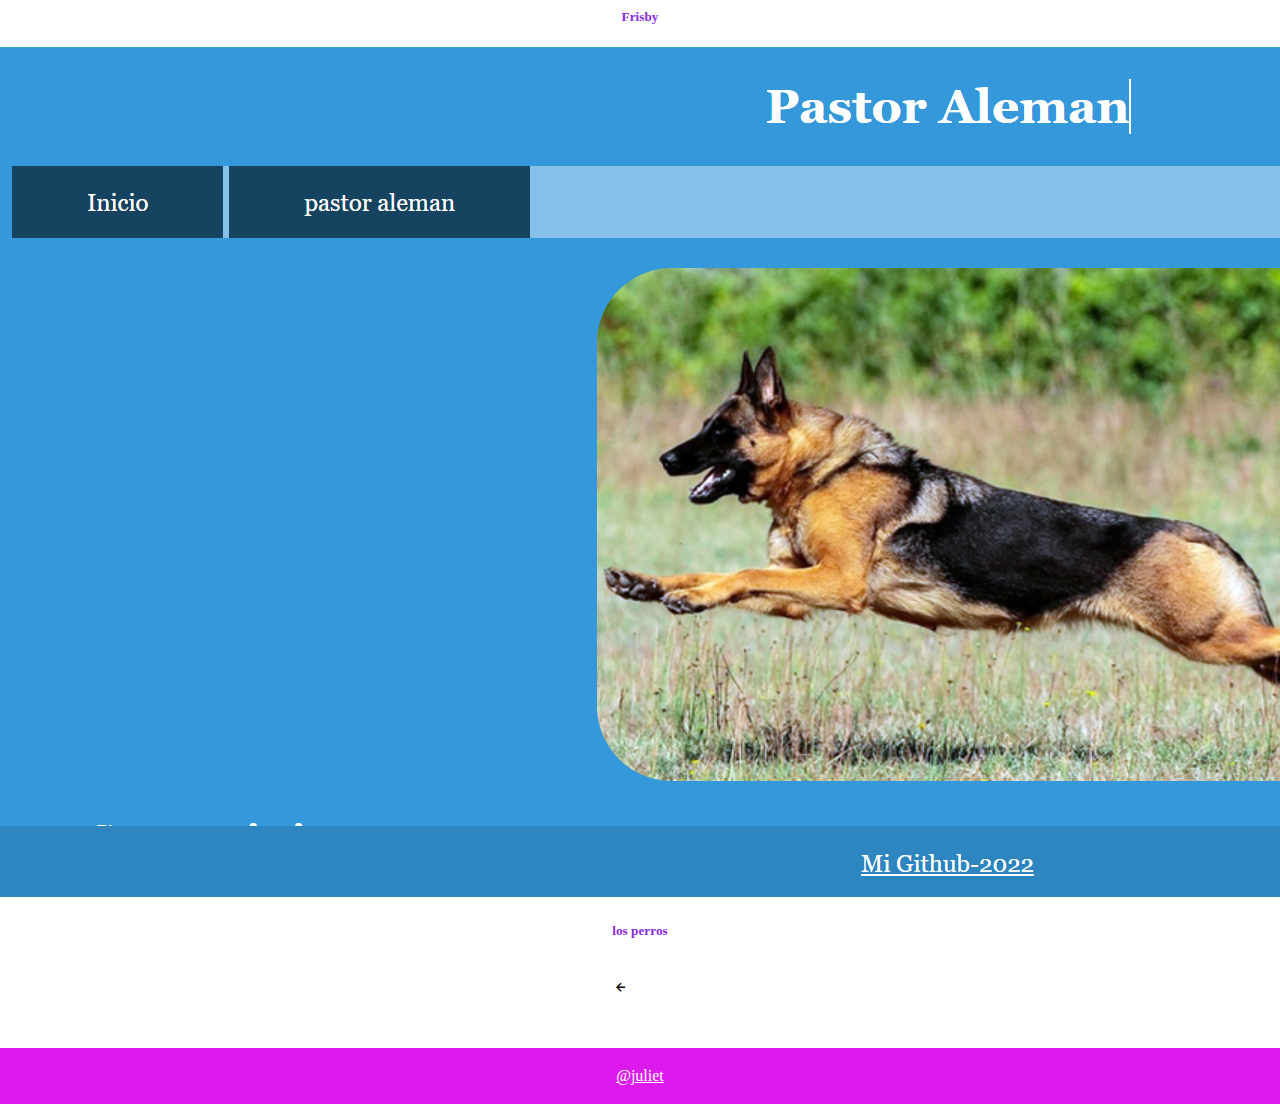
<file: disenoweb.html>
<!DOCTYPE html>
<html lang="en">
<head>
    <meta charset="UTF-8">
    <meta http-equiv="X-UA-Compatible" content="IE=edge">
    <meta name="viewport" content="width=device-width, initial-scale=1.0">
    <title>Diseño web</title>
    <link rel="stylesheet" href="disenoweb.css">
    <!-- CSS only -->
    <link href='https://unpkg.com/boxicons@2.1.4/css/boxicons.min.css' rel='stylesheet'>
    <link rel="shortcut icon" href="j3.png">
<link href="https://cdn.jsdelivr.net/npm/bootstrap@5.2.2/dist/css/bootstrap.min.css" rel="stylesheet" integrity="sha384-Zenh87qX5JnK2Jl0vWa8Ck2rdkQ2Bzep5IDxbcnCeuOxjzrPF/et3URy9Bv1WTRi" crossorigin="anonymous">
</head>
<body>
   <h1>Diseño web</h1>
   <ul class="caja">
    <li>Diseñaré una página web usando HTML5, CSS3, Bootstrap y Javascript.</li>
    <li>Diseño Adaptativo para todo tipo de dispositivos.</li>
    <li>Diseño creativo.</li>
   </ul>

   <div class="card-group">
    <div class="card">
      <img src="tren.png" class="card-img-top" alt="...">
      <div class="card-body">
        <h5 class="card-title"><a href="https://julietm.github.io/tren/">Tren</a></h5>
      </div>
      
    </div>
    <div class="card">
      <img src="pospy.png" class="card-img-top" alt="...">
      <div class="card-body">
        <h5 class="card-title"><a href="https://julietm.github.io/pospy-2022/">Popsy</a></h5>
      </div>
      
    </div>
    <div class="card">
      <img src="rappi.png" class="card-img-top" alt="...">
      <div class="card-body">
        <h5 class="card-title"><a href="https://julietm.github.io/rappinuevo/">Rappi</a></h5>
      </div>     

      
    </div>
    <div class="card-group">
        <div class="card">
          <img src="montana.png" class="card-img-top" alt="...">
          <div class="card-body">
            <h5 class="card-title"><a href="https://julietm.github.io/montana/">Las montañas</a></h5>
          </div>
          
        </div>
        <div class="card">
          <img src="frieny.png" class="card-img-top" alt="...">
          <div class="card-body">
            <h5 class="card-title"><a href="https://julietm.github.io/frishy12/">Frisby</a></h5>
          </div>
          
        </div>
        <div class="card">
          <img src="dog.png" class="card-img-top" alt="...">
          <div class="card-body">
            <h5 class="card-title"><a href="https://julietm.github.io/pastor-aleman/">los perros</a></h5>
          </div>
  </div>
    </div>
   </div>

   <div class="text"><i class='bx bx-left-arrow-alt'></i><a href="index.html">Inicio</a></div>

  <footer>    
    <p><a href="index.html">@juliet</a></p>
  </footer>

    <!-- JavaScript Bundle with Popper -->
<script src="https://cdn.jsdelivr.net/npm/bootstrap@5.2.2/dist/js/bootstrap.bundle.min.js" integrity="sha384-OERcA2EqjJCMA+/3y+gxIOqMEjwtxJY7qPCqsdltbNJuaOe923+mo//f6V8Qbsw3" crossorigin="anonymous"></script>
</body>
</html>
</file>
<file: styles.css>
body{
    margin:0;
    border: 0;
    box-sizing: border-box;
    background: rgb(34,193,195);
background: linear-gradient(0deg, rgba(34,193,195,1) 0%, rgba(126,2,175,1) 100%);
    background-position: center center;
    height: 250px;
    background-attachment: fixed;
    background-size: cover;
}
h1{
    text-align: center;
    display: block;
    margin-top: 150px;
    margin-right: auto;

}
.imganes{
   display: block;
   margin-left: auto;
   margin-right: auto;
   width: 280px;
   height: 280px;
   justify-content: center;
}
.texto{
    width: 400px;
    height: 270px;
    background-color: rebeccapurple;
    margin-left: auto;
    margin-right: auto;
    margin-top: 35px;
    border-radius: 13px;
    box-shadow: 12px 10px 17px 7px rgb(0, 0, 0);
    
}
p{
    width: 380px;
    text-align: left;
    color: white;
    padding-top: 10px;
    padding-left: 18px;
}
.clik  {
    width: 200px;
    height: 50px;
    background-color: white;
    margin-left: auto;
    margin-right: auto;
    margin-top: 40px;
    border-radius: 50px;
   
}
.clik a{
    text-align: center;
    text-decoration: none;
    color: black;
    padding-left: 40px;
    margin-top: 75px;
    font-size: 30px;
 
}

footer{
    text-align: center;
    padding: 3px;
    background-color: rgb(220, 26, 238);
    color: white;
    margin-top: 90px;
}
footer a{
    color: white;
    text-decoration: none;
}
footer a:hover{
    color: rgb(44, 0, 86);
}

.container {
    color: white;
    margin-top: 40px;
    justify-content: flex-end;
}
.container a{
    text-decoration: none;
    color: #33006F;
    font-size: 25px;
}
.container img:hover{
    border-radius: 17px;
    transform: scale(1.1, 1.1);
    transition: all 3s;
}
</file>
<file: diseno.css>
body{
    margin:0;
    border: 0;
    box-sizing: border-box;
    background: rgb(34,193,195);
    background: linear-gradient(0deg, rgba(34,193,195,1) 0%, rgba(126,2,175,1) 100%);
    background-position: center center;
    height: 250px;
    background-attachment: fixed;
    background-size: cover;
}
h1{
    text-align: center;
    margin-top: 230px;
}
.text{
   text-align: center;
    color: white;
    padding-left: auto;
    
}
 .grid-container{  
   
    margin-right: 40px;
    height: 200px;
    display: grid;
    grid-template-columns: repeat(auto-fill,minmax(350px, 1fr));  
    justify-items: center;
    margin-left: 30px;
}
.boton{
    display: flex;
    
}
.Click{
    padding-left: 50px;
    width: 180px;
    height: 50px;
    background-color: white;
    border-radius: 15px;
    margin-top: 80px;
    margin-left: 160px;
    padding-top: 15px;
}
.Click a{
    
    color: rgb(47, 0, 92);
    text-decoration: none;
    text-decoration: none;
}
.card-title{
    text-align: center;
    color: rgb(84, 6, 84);
}

footer{
    text-align: center;
    padding: 3px;
    background-color: rgb(220, 26, 238);
    color: white;
    margin-top: 50px;
}
footer a{
    color: white;
    padding-top: 18px;
  
}
.text{
    text-align: center;
    margin-top: 40px;
}
.text a{
    color: white;
    text-decoration: none;
}
.text a:hover{
    color: rgb(112, 6, 210);
}

@media only screen and (max-width: 600px) {
    .grid-container {
      margin-left: 12px;
      
    }
    p{
        width: 320px;
       margin-left: 33px;
    }
    .boton .Click{
        margin-top: 50px;
        margin-left: auto;
        height: 90px;
    }
    .Click a{
        padding-left: -15px;
    }
    .col{
        margin-left: 5px;
        
    }
    footer{
        margin-left: 13px;
    }
    }
</file>
<file: disenoweb.css>
body{
    margin:0;
    border: 0;
    box-sizing: border-box;
    background: rgb(34,193,195);
    background: linear-gradient(0deg, rgba(34,193,195,1) 0%, rgba(126,2,175,1) 100%);
    background-position: center center;
    height: 250px;
    background-attachment: fixed;
    background-size: cover;
}
h1{
    text-align: center;
    color: white;
}
.caja{
    width: 340px;
    height: 180px;
    background-color: violet;
    margin-left: 480px;
    margin-top: 26px;
    border-radius: 15px;
}
.caja  li{
    padding-top: 15px;
}
.card-title{
    text-align: center;
   
  
}
.card-title a{
    text-decoration: none;
    color: blueviolet;
}
a:hover{
    background-color: violet;
}

.boton{
    display: flex;
    
}
.Click{
    padding-left: 50px;
    width: 180px;
    height: 50px;
    background-color: white;
    border-radius: 15px;
    margin-top: 80px;
    margin-left: 160px;
    padding-top: 15px;
}
.Click a{
    
    color: rgb(47, 0, 92);
    text-decoration: none;
}
footer{
    text-align: center;
    padding: 3px;
    background-color: rgb(220, 26, 238);
    color: white;
    margin-top: 50px;
}
footer a{
    color: white;
    padding-top: 18px;
  
}
.text{
    text-align: center;
    margin-top: 40px;
}
.text a{
    color: white;
    text-decoration: none;
}
.text a:hover{
    color: rgb(112, 6, 210);
}
@media only screen and (max-width: 600px) {
.caja{
    margin-left: 14px;
}
.boton .Click{
    margin-top: 50px;
    margin-left: auto;
    height: 90px;
}
.Click a{
    padding-left: 5px;
}

}
</file>
